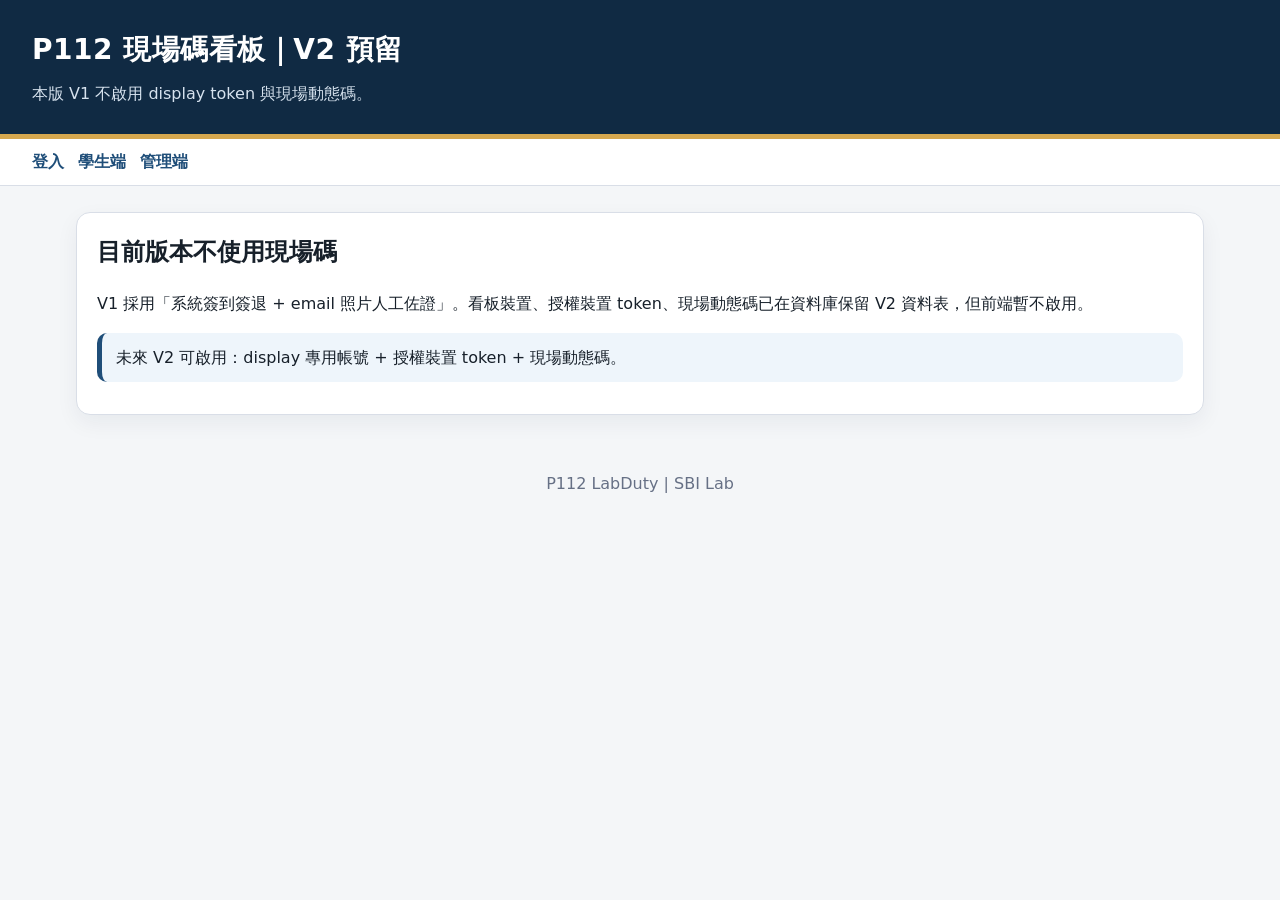
<file: display.html>
<!doctype html><html lang="zh-Hant"><head><meta charset="utf-8"><meta name="viewport" content="width=device-width,initial-scale=1"><title>P112 V2 看板預留</title><link rel="stylesheet" href="assets/css/style.css"></head><body>
<header><h1>P112 現場碼看板｜V2 預留</h1><p>本版 V1 不啟用 display token 與現場動態碼。</p></header><nav class="nav"><a href="index.html">登入</a><a href="student.html">學生端</a><a href="admin.html">管理端</a></nav>
<main class="wrap"><section class="card"><h2>目前版本不使用現場碼</h2><p>V1 採用「系統簽到簽退 + email 照片人工佐證」。看板裝置、授權裝置 token、現場動態碼已在資料庫保留 V2 資料表，但前端暫不啟用。</p><div class="notice">未來 V2 可啟用：display 專用帳號 + 授權裝置 token + 現場動態碼。</div></section></main><footer class="footer">P112 LabDuty | SBI Lab</footer></body></html>
</file>
<file: assets/css/style.css>
:root{
  --bg:#f4f6f8;--card:#fff;--ink:#17202a;--muted:#667085;--line:#d9dee7;--accent:#1f4e79;--accent2:#0f766e;--danger:#b42318;--warn:#b54708;--ok:#027a48;
}
*{box-sizing:border-box}body{margin:0;font-family:Inter,system-ui,-apple-system,BlinkMacSystemFont,"Segoe UI","Noto Sans TC",sans-serif;background:var(--bg);color:var(--ink);line-height:1.6}a{color:var(--accent);text-decoration:none}header{background:#102a43;color:#fff;padding:28px 32px;border-bottom:5px solid #d6a84f}header h1{margin:0;font-size:28px;letter-spacing:.5px}header p{margin:8px 0 0;color:#d6e2ee}.wrap{max-width:1180px;margin:0 auto;padding:26px}.grid{display:grid;grid-template-columns:repeat(auto-fit,minmax(280px,1fr));gap:18px}.card{background:var(--card);border:1px solid var(--line);border-radius:14px;padding:20px;box-shadow:0 8px 22px rgba(16,42,67,.06)}.card h2,.card h3{margin-top:0}.toolbar{display:flex;gap:10px;flex-wrap:wrap;align-items:center}.muted{color:var(--muted)}.badge{display:inline-block;padding:3px 9px;border-radius:999px;background:#e7eef8;color:#123c69;font-size:12px;font-weight:700}.badge.ok{background:#dcfae6;color:#027a48}.badge.warn{background:#fff6db;color:#b54708}.badge.danger{background:#fee4e2;color:#b42318}input,select,textarea,button{font:inherit}input,select,textarea{width:100%;border:1px solid var(--line);border-radius:10px;padding:10px 12px;background:#fff;margin:4px 0 12px}textarea{min-height:90px}label{font-weight:700;font-size:14px}button,.btn{display:inline-block;border:0;border-radius:10px;background:var(--accent);color:#fff;padding:10px 14px;font-weight:700;cursor:pointer}button.secondary,.btn.secondary{background:#eef2f6;color:#102a43;border:1px solid var(--line)}button.danger{background:var(--danger)}button.ok{background:var(--ok)}button:disabled{opacity:.55;cursor:not-allowed}.nav{background:#fff;border-bottom:1px solid var(--line);padding:10px 32px}.nav a{margin-right:14px;font-weight:700}.hidden{display:none!important}.notice{border-left:5px solid var(--accent);background:#eef5fb;padding:12px 14px;border-radius:10px;margin:12px 0}.notice.warn{border-color:var(--warn);background:#fff7ed}.notice.danger{border-color:var(--danger);background:#fff1f0}.table-wrap{overflow:auto}table{border-collapse:collapse;width:100%;font-size:14px;background:#fff}th,td{border-bottom:1px solid var(--line);padding:10px;text-align:left;vertical-align:top}th{background:#f8fafc;color:#344054;font-weight:800}.hero{display:grid;grid-template-columns:1.2fr .8fr;gap:20px;align-items:center}.hero-title{font-size:38px;line-height:1.15;margin:0}.kpi{font-size:32px;font-weight:800;color:var(--accent)}.small{font-size:13px}.footer{color:var(--muted);text-align:center;padding:30px}.login-box{max-width:460px;margin:40px auto}.two{display:grid;grid-template-columns:1fr 1fr;gap:12px}@media(max-width:800px){.hero{grid-template-columns:1fr}.wrap{padding:16px}header{padding:22px 18px}.two{grid-template-columns:1fr}}
</file>
